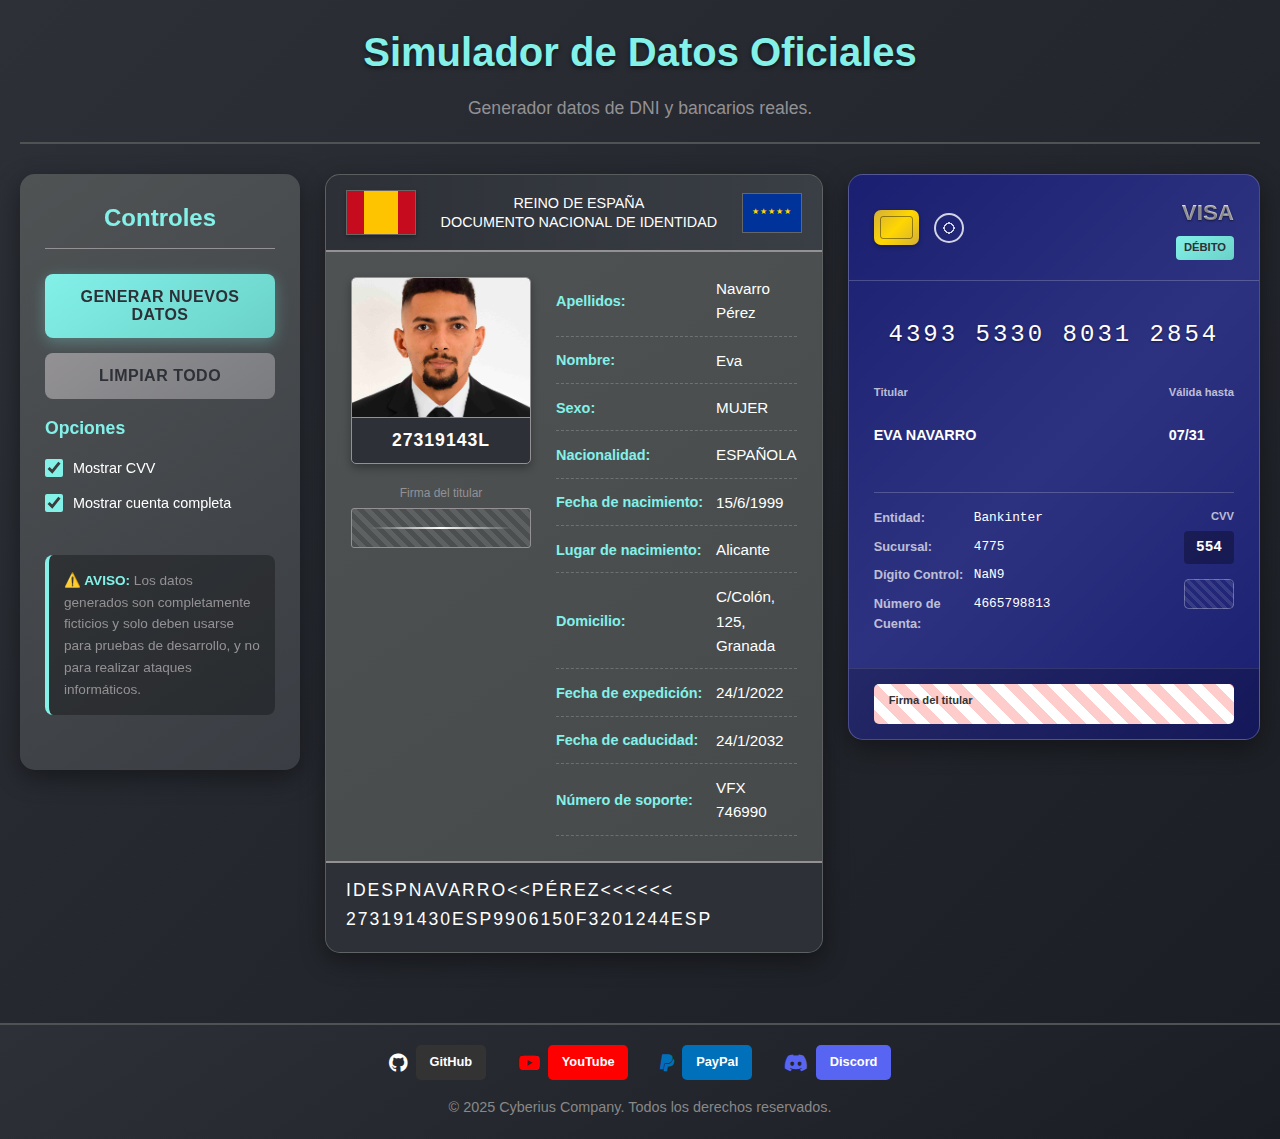
<file: main/index.html>
<!DOCTYPE html>
<html lang="es">
<head>
    <meta charset="UTF-8">
    <meta name="viewport" content="width=device-width, initial-scale=1.0">
    <link rel="stylesheet" href="https://cdnjs.cloudflare.com/ajax/libs/font-awesome/6.0.0/css/all.min.css">
    <title>Simulador de Datos DNI y Bancarios</title>
    <link rel="stylesheet" href="styles.css">
</head>
<body>
    <div class="container">
        <header>
            <h1>Simulador de Datos Oficiales</h1>
            <p>Generador datos de DNI y bancarios reales.</p>
        </header>
        
        <div class="main-content">
            <!-- Panel Izquierdo: Controles -->
            <aside class="controls-panel">
                <h2>Controles</h2>
                <div class="button-group">
                    <button id="generateBtn" class="btn generate">Generar Nuevos Datos</button>
                    <button id="clearBtn" class="btn clear">Limpiar Todo</button>
                
                <div class="options">
                    <h3>Opciones</h3>
                    <div class="option-group">
                        <label>
                            <input type="checkbox" id="showCvv" checked>
                            Mostrar CVV
                        </label>
                        <label>
                            <input type="checkbox" id="showFullAccount" checked>
                            Mostrar cuenta completa
                        </label>
                    </div>
                </div>
                
                <div class="info">
                    <p><strong>⚠️ AVISO:</strong> Los datos generados son completamente ficticios y solo deben usarse para pruebas de desarrollo, y no para realizar ataques informáticos.</p>
                </div>
            </aside>
            
            <!-- Panel Central: DNI -->
            <section class="dni-panel">
                <div class="card dni-card">
                    <div class="card-header">
                        <div class="spain-flag">
                            <div class="red"></div>
                            <div class="yellow"></div>
                            <div class="red"></div>
                        </div>
                        <h3>REINO DE ESPAÑA<br>DOCUMENTO NACIONAL DE IDENTIDAD</h3>
                        <div class="european-flag">
                            <div class="blue"></div>
                            <div class="stars">★★★★★</div>
                        </div>
                    </div>
                    
                    <div class="card-content">
                        <div class="photo-section">
                            <div class="photo-container">
                                <div class="photo-frame">
                                    <img src="imagen.jpg" alt="Foto DNI" id="dniPhoto" class="dni-photo">
                                </div>
                                <div class="photo-data">
                                    <div class="photo-number">
                                        <span id="dniNumberLarge">00000000</span>
                                    </div>
                                </div>
                            </div>
                            <div class="signature-section">
                                <div class="signature-label">Firma del titular</div>
                                <div class="signature-box">
                                    <div class="signature-line"></div>
                                </div>
                            </div>
                        </div>
                        
                        <div class="data-section">
                            <div class="data-row">
                                <span class="label">Apellidos:</span>
                                <span id="dniSurname" class="value">-</span>
                            </div>
                            <div class="data-row">
                                <span class="label">Nombre:</span>
                                <span id="dniName" class="value">-</span>
                            </div>
                            <div class="data-row">
                                <span class="label">Sexo:</span>
                                <span id="dniGender" class="value">-</span>
                            </div>
                            <div class="data-row">
                                <span class="label">Nacionalidad:</span>
                                <span id="dniNationality" class="value">-</span>
                            </div>
                            <div class="data-row">
                                <span class="label">Fecha de nacimiento:</span>
                                <span id="dniBirthdate" class="value">-</span>
                            </div>
                            <div class="data-row">
                                <span class="label">Lugar de nacimiento:</span>
                                <span id="dniBirthplace" class="value">-</span>
                            </div>
                            <div class="data-row">
                                <span class="label">Domicilio:</span>
                                <span id="dniAddress" class="value">-</span>
                            </div>
                            <div class="data-row">
                                <span class="label">Fecha de expedición:</span>
                                <span id="dniExpedition" class="value">-</span>
                            </div>
                            <div class="data-row">
                                <span class="label">Fecha de caducidad:</span>
                                <span id="dniExpiry" class="value">-</span>
                            </div>
                            <div class="data-row">
                                <span class="label">Número de soporte:</span>
                                <span id="dniSupport" class="value">-</span>
                            </div>
                        </div>
                    </div>
                    
                    <div class="card-footer">
                        <div class="mrz">
                            <div class="mrz-line">IDESP<span id="mrzSurname">XXXXXXXXXXXXXXXXXXXX</span></div>
                            <div class="mrz-line"><span id="mrzNumber">000000000</span><span id="mrzChecksum">0</span>ESP<span id="mrzBirthdate">000000</span><span id="mrzBirthChecksum">0</span><span id="mrzGender">X</span><span id="mrzExpiry">000000</span><span id="mrzExpiryChecksum">0</span>ESP</div>
                        </div>
                    </div>
                </div>
            </section>
            
            <!-- Panel Derecho: Tarjeta Bancaria -->
            <section class="bank-panel">
                <div class="card bank-card">
                    <div class="card-header">
                        <div class="bank-logo">
                            <div class="chip"></div>
                            <div class="contactless-symbol">
                                <div class="wave"></div>
                            </div>
                        </div>
                        <div class="card-brand">
                            <div class="visa-logo">VISA</div>
                            <div class="debit-badge">DÉBITO</div>
                        </div>
                    </div>
                    
                    <div class="card-content">
                        <div class="card-number-section">
                            <span id="cardNumber" class="card-number">**** **** **** ****</span>
                        </div>
                        
                        <div class="card-details">
                            <div class="card-holder">
                                <div class="label">Titular</div>
                                <div id="cardHolder" class="value">-</div>
                            </div>
                            <div class="card-expiry">
                                <div class="label">Válida hasta</div>
                                <div id="cardExpiry" class="value">MM/AA</div>
                            </div>
                        </div>
                        
                        <div class="bank-details">
                            <div class="bank-info">
                                <div class="info-row">
                                    <span class="label">Entidad:</span>
                                    <span id="bankEntity" class="value">-</span>
                                </div>
                                <div class="info-row">
                                    <span class="label">Sucursal:</span>
                                    <span id="bankBranch" class="value">-</span>
                                </div>
                                <div class="info-row">
                                    <span class="label">Dígito Control:</span>
                                    <span id="bankDc" class="value">-</span>
                                </div>
                                <div class="info-row">
                                    <span class="label">Número de Cuenta:</span>
                                    <span id="bankAccount" class="value">-</span>
                                </div>
                            </div>
                            
                            <div class="security-section">
                                <div class="cvv-section">
                                    <div class="label">CVV</div>
                                    <div id="cardCvv" class="cvv-value">***</div>
                                </div>
                                <div class="hologram"></div>
                            </div>
                        </div>
                    </div>
                    
                    <div class="card-footer">
                        <div class="signature-strip">
                            <div class="signature-placeholder">
                                <div class="signature-label">Firma del titular</div>
                                <div class="signature-line"></div>
                            </div>
                        </div>
                    </div>
                </div>
            </section>
        </div>
    </div>
    
    <script src="script.js"></script>
    <footer>
  <div class="footer-socials" style="display: flex; flex-direction: row; justify-content: center; gap: 2rem; flex-wrap: wrap; margin-bottom: 1rem;">

    <!-- GitHub -->
    <div class="social-item" style="display: flex; align-items: center; gap: 0.5rem;">
      <i class="fab fa-github" style="font-size: 1.2rem;"></i>
      <a href="https://github.com/cyberiuscompany" target="_blank" style="padding: 0.4rem 0.8rem; background-color: #333; color: white; border-radius: 5px; text-decoration: none;">
        GitHub
      </a>
    </div>

    <!-- YouTube -->
    <div class="social-item" style="display: flex; align-items: center; gap: 0.5rem;">
      <i class="fab fa-youtube" style="font-size: 1.2rem; color: red;"></i>
      <a href="https://www.youtube.com/@CyberiusCompany" target="_blank" style="padding: 0.4rem 0.8rem; background-color: red; color: white; border-radius: 5px; text-decoration: none;">
        YouTube
      </a>
    </div>

    <!-- PayPal -->
    <div class="social-item" style="display: flex; align-items: center; gap: 0.5rem;">
      <i class="fab fa-paypal" style="font-size: 1.2rem; color: #0070ba;"></i>
      <a href="https://paypal.me/CyberiusCompany" target="_blank" style="padding: 0.4rem 0.8rem; background-color: #0070ba; color: white; border-radius: 5px; text-decoration: none;">
        PayPal
      </a>
    </div>

    <!-- Discord -->
    <div class="social-item" style="display: flex; align-items: center; gap: 0.5rem;">
      <i class="fab fa-discord" style="font-size: 1.2rem; color: #5865F2;"></i>
      <a href="https://disboard.org/server/1299310806617292922"
        target="_blank"
        style="padding: 0.4rem 0.8rem; background-color: #5865F2; color: white; border-radius: 5px; text-decoration: none;">
        Discord
      </a>
    </div>
  </div>

  <div style="text-align: center; font-size: 0.9rem; color: #888;">
    &copy; 2025 Cyberius Company. Todos los derechos reservados.
  </div>
</footer>
</body>
</html>
</file>
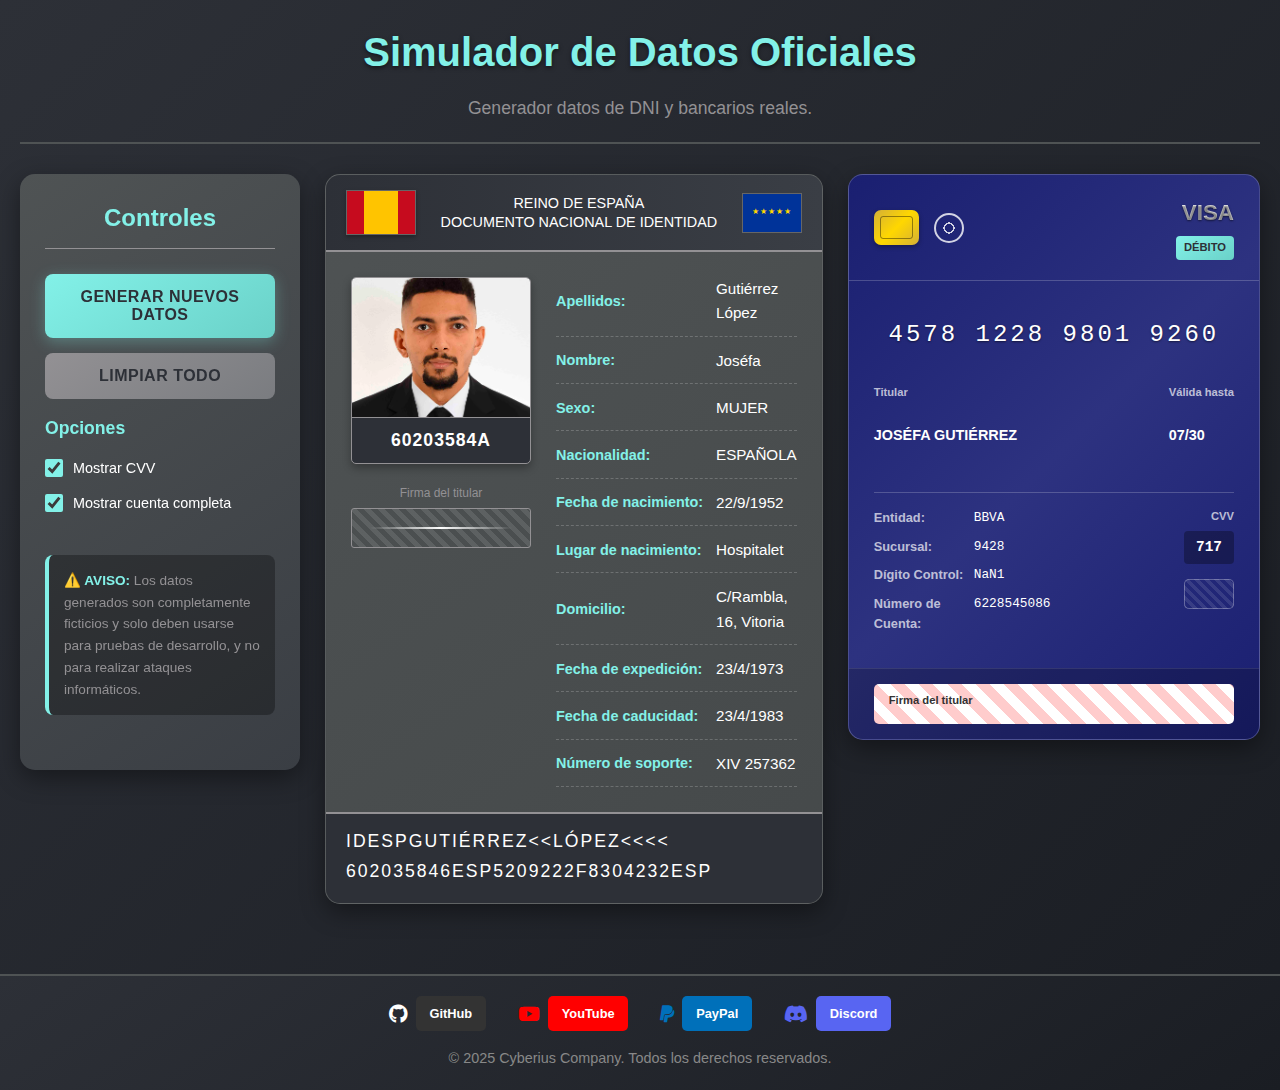
<file: index-generador.html>
<!DOCTYPE html>
<html lang="es">
<head>
    <meta charset="UTF-8">
    <meta name="viewport" content="width=device-width, initial-scale=1.0">
    <link rel="stylesheet" href="https://cdnjs.cloudflare.com/ajax/libs/font-awesome/6.0.0/css/all.min.css">
    <title>Simulador de Datos DNI y Bancarios</title>
    <link rel="stylesheet" href="styles-generador.css">
</head>
<body>
    <div class="container">
        <header>
            <h1>Simulador de Datos Oficiales</h1>
            <p>Generador datos de DNI y bancarios reales.</p>
        </header>
        
        <div class="main-content">
            <!-- Panel Izquierdo: Controles -->
            <aside class="controls-panel">
                <h2>Controles</h2>
                <div class="button-group">
                    <button id="generateBtn" class="btn generate">Generar Nuevos Datos</button>
                    <button id="clearBtn" class="btn clear">Limpiar Todo</button>
                
                <div class="options">
                    <h3>Opciones</h3>
                    <div class="option-group">
                        <label>
                            <input type="checkbox" id="showCvv" checked>
                            Mostrar CVV
                        </label>
                        <label>
                            <input type="checkbox" id="showFullAccount" checked>
                            Mostrar cuenta completa
                        </label>
                    </div>
                </div>
                
                <div class="info">
                    <p><strong>⚠️ AVISO:</strong> Los datos generados son completamente ficticios y solo deben usarse para pruebas de desarrollo, y no para realizar ataques informáticos.</p>
                </div>
            </aside>
            
            <!-- Panel Central: DNI -->
            <section class="dni-panel">
                <div class="card dni-card">
                    <div class="card-header">
                        <div class="spain-flag">
                            <div class="red"></div>
                            <div class="yellow"></div>
                            <div class="red"></div>
                        </div>
                        <h3>REINO DE ESPAÑA<br>DOCUMENTO NACIONAL DE IDENTIDAD</h3>
                        <div class="european-flag">
                            <div class="blue"></div>
                            <div class="stars">★★★★★</div>
                        </div>
                    </div>
                    
                    <div class="card-content">
                        <div class="photo-section">
                            <div class="photo-container">
                                <div class="photo-frame">
                                    <img src="imagen-generador.jpg" alt="Foto DNI" id="dniPhoto" class="dni-photo">
                                </div>
                                <div class="photo-data">
                                    <div class="photo-number">
                                        <span id="dniNumberLarge">00000000</span>
                                    </div>
                                </div>
                            </div>
                            <div class="signature-section">
                                <div class="signature-label">Firma del titular</div>
                                <div class="signature-box">
                                    <div class="signature-line"></div>
                                </div>
                            </div>
                        </div>
                        
                        <div class="data-section">
                            <div class="data-row">
                                <span class="label">Apellidos:</span>
                                <span id="dniSurname" class="value">-</span>
                            </div>
                            <div class="data-row">
                                <span class="label">Nombre:</span>
                                <span id="dniName" class="value">-</span>
                            </div>
                            <div class="data-row">
                                <span class="label">Sexo:</span>
                                <span id="dniGender" class="value">-</span>
                            </div>
                            <div class="data-row">
                                <span class="label">Nacionalidad:</span>
                                <span id="dniNationality" class="value">-</span>
                            </div>
                            <div class="data-row">
                                <span class="label">Fecha de nacimiento:</span>
                                <span id="dniBirthdate" class="value">-</span>
                            </div>
                            <div class="data-row">
                                <span class="label">Lugar de nacimiento:</span>
                                <span id="dniBirthplace" class="value">-</span>
                            </div>
                            <div class="data-row">
                                <span class="label">Domicilio:</span>
                                <span id="dniAddress" class="value">-</span>
                            </div>
                            <div class="data-row">
                                <span class="label">Fecha de expedición:</span>
                                <span id="dniExpedition" class="value">-</span>
                            </div>
                            <div class="data-row">
                                <span class="label">Fecha de caducidad:</span>
                                <span id="dniExpiry" class="value">-</span>
                            </div>
                            <div class="data-row">
                                <span class="label">Número de soporte:</span>
                                <span id="dniSupport" class="value">-</span>
                            </div>
                        </div>
                    </div>
                    
                    <div class="card-footer">
                        <div class="mrz">
                            <div class="mrz-line">IDESP<span id="mrzSurname">XXXXXXXXXXXXXXXXXXXX</span></div>
                            <div class="mrz-line"><span id="mrzNumber">000000000</span><span id="mrzChecksum">0</span>ESP<span id="mrzBirthdate">000000</span><span id="mrzBirthChecksum">0</span><span id="mrzGender">X</span><span id="mrzExpiry">000000</span><span id="mrzExpiryChecksum">0</span>ESP</div>
                        </div>
                    </div>
                </div>
            </section>
            
            <!-- Panel Derecho: Tarjeta Bancaria -->
            <section class="bank-panel">
                <div class="card bank-card">
                    <div class="card-header">
                        <div class="bank-logo">
                            <div class="chip"></div>
                            <div class="contactless-symbol">
                                <div class="wave"></div>
                            </div>
                        </div>
                        <div class="card-brand">
                            <div class="visa-logo">VISA</div>
                            <div class="debit-badge">DÉBITO</div>
                        </div>
                    </div>
                    
                    <div class="card-content">
                        <div class="card-number-section">
                            <span id="cardNumber" class="card-number">**** **** **** ****</span>
                        </div>
                        
                        <div class="card-details">
                            <div class="card-holder">
                                <div class="label">Titular</div>
                                <div id="cardHolder" class="value">-</div>
                            </div>
                            <div class="card-expiry">
                                <div class="label">Válida hasta</div>
                                <div id="cardExpiry" class="value">MM/AA</div>
                            </div>
                        </div>
                        
                        <div class="bank-details">
                            <div class="bank-info">
                                <div class="info-row">
                                    <span class="label">Entidad:</span>
                                    <span id="bankEntity" class="value">-</span>
                                </div>
                                <div class="info-row">
                                    <span class="label">Sucursal:</span>
                                    <span id="bankBranch" class="value">-</span>
                                </div>
                                <div class="info-row">
                                    <span class="label">Dígito Control:</span>
                                    <span id="bankDc" class="value">-</span>
                                </div>
                                <div class="info-row">
                                    <span class="label">Número de Cuenta:</span>
                                    <span id="bankAccount" class="value">-</span>
                                </div>
                            </div>
                            
                            <div class="security-section">
                                <div class="cvv-section">
                                    <div class="label">CVV</div>
                                    <div id="cardCvv" class="cvv-value">***</div>
                                </div>
                                <div class="hologram"></div>
                            </div>
                        </div>
                    </div>
                    
                    <div class="card-footer">
                        <div class="signature-strip">
                            <div class="signature-placeholder">
                                <div class="signature-label">Firma del titular</div>
                                <div class="signature-line"></div>
                            </div>
                        </div>
                    </div>
                </div>
            </section>
        </div>
    </div>
    
    <script src="script-generador.js"></script>
    <footer>
  <div class="footer-socials" style="display: flex; flex-direction: row; justify-content: center; gap: 2rem; flex-wrap: wrap; margin-bottom: 1rem;">

    <!-- GitHub -->
    <div class="social-item" style="display: flex; align-items: center; gap: 0.5rem;">
      <i class="fab fa-github" style="font-size: 1.2rem;"></i>
      <a href="https://github.com/cyberiuscompany" target="_blank" style="padding: 0.4rem 0.8rem; background-color: #333; color: white; border-radius: 5px; text-decoration: none;">
        GitHub
      </a>
    </div>

    <!-- YouTube -->
    <div class="social-item" style="display: flex; align-items: center; gap: 0.5rem;">
      <i class="fab fa-youtube" style="font-size: 1.2rem; color: red;"></i>
      <a href="https://www.youtube.com/@CyberiusCompany" target="_blank" style="padding: 0.4rem 0.8rem; background-color: red; color: white; border-radius: 5px; text-decoration: none;">
        YouTube
      </a>
    </div>

    <!-- PayPal -->
    <div class="social-item" style="display: flex; align-items: center; gap: 0.5rem;">
      <i class="fab fa-paypal" style="font-size: 1.2rem; color: #0070ba;"></i>
      <a href="https://paypal.me/CyberiusCompany" target="_blank" style="padding: 0.4rem 0.8rem; background-color: #0070ba; color: white; border-radius: 5px; text-decoration: none;">
        PayPal
      </a>
    </div>

    <!-- Discord -->
    <div class="social-item" style="display: flex; align-items: center; gap: 0.5rem;">
      <i class="fab fa-discord" style="font-size: 1.2rem; color: #5865F2;"></i>
      <a href="https://disboard.org/server/1299310806617292922"
        target="_blank"
        style="padding: 0.4rem 0.8rem; background-color: #5865F2; color: white; border-radius: 5px; text-decoration: none;">
        Discord
      </a>
    </div>
  </div>

  <div style="text-align: center; font-size: 0.9rem; color: #888;">
    &copy; 2025 Cyberius Company. Todos los derechos reservados.
  </div>
</footer>
</body>
</html>
</file>
<file: main/styles.css>
/* Variables de colores */
:root {
    --color-dark: #2d3037;
    --color-secondary: #939194;
    --color-tertiary: #4f5354;
    --color-blue: #83f1e8;
    --color-white: #ffffff;
    --color-red: #c60b1e;
    --color-yellow: #ffc400;
    --color-eu-blue: #003399;
    --color-gold: #d4af37;
}

/* Estilos generales */
* {
    margin: 0;
    padding: 0;
    box-sizing: border-box;
    font-family: 'Arial', 'Helvetica', sans-serif;
}

body {
    background: linear-gradient(135deg, var(--color-dark) 0%, #1a1d23 100%);
    color: var(--color-white);
    line-height: 1.6;
    min-height: 100vh;
}

.container {
    max-width: 1400px;
    margin: 0 auto;
    padding: 20px;
}

header {
    text-align: center;
    margin-bottom: 30px;
    padding-bottom: 20px;
    border-bottom: 2px solid var(--color-tertiary);
}

header h1 {
    color: var(--color-blue);
    margin-bottom: 10px;
    font-size: 2.5rem;
    text-shadow: 0 2px 4px rgba(0,0,0,0.5);
}

header p {
    color: var(--color-secondary);
    font-size: 1.1rem;
}

/* Layout de 3 paneles */
.main-content {
    display: grid;
    grid-template-columns: 280px 1fr 1fr;
    gap: 25px;
    align-items: start;
}

/* Panel de controles */
.controls-panel {
    background: linear-gradient(145deg, var(--color-tertiary) 0%, #3a3e44 100%);
    padding: 25px;
    border-radius: 15px;
    box-shadow: 0 8px 25px rgba(0, 0, 0, 0.4);
    position: sticky;
    top: 20px;
}

.controls-panel h2 {
    color: var(--color-blue);
    margin-bottom: 25px;
    text-align: center;
    font-size: 1.5rem;
    border-bottom: 1px solid var(--color-secondary);
    padding-bottom: 10px;
}

.button-group {
    display: flex;
    flex-direction: column;
    gap: 15px;
    margin-bottom: 30px;
}

.btn {
    padding: 14px 20px;
    border: none;
    border-radius: 8px;
    font-size: 1rem;
    font-weight: bold;
    cursor: pointer;
    transition: all 0.3s ease;
    text-transform: uppercase;
    letter-spacing: 0.5px;
}

.btn.generate {
    background: linear-gradient(145deg, var(--color-blue) 0%, #6ad1c8 100%);
    color: var(--color-dark);
    box-shadow: 0 4px 15px rgba(131, 241, 232, 0.3);
}

.btn.clear {
    background: linear-gradient(145deg, var(--color-secondary) 0%, #7a7c80 100%);
    color: var(--color-dark);
}

.btn:hover {
    transform: translateY(-3px);
    box-shadow: 0 6px 20px rgba(0,0,0,0.3);
}

.btn:active {
    transform: translateY(-1px);
}

.options {
    margin-bottom: 25px;
}

.options h3 {
    color: var(--color-blue);
    margin-bottom: 15px;
    font-size: 1.1rem;
}

.option-group {
    display: flex;
    flex-direction: column;
    gap: 12px;
}

.option-group label {
    display: flex;
    align-items: center;
    gap: 10px;
    color: var(--color-white);
    cursor: pointer;
    font-size: 0.9rem;
}

.option-group input[type="checkbox"] {
    width: 18px;
    height: 18px;
    accent-color: var(--color-blue);
}

.info {
    background: rgba(0, 0, 0, 0.3);
    padding: 15px;
    border-radius: 8px;
    border-left: 4px solid var(--color-blue);
    font-size: 0.85rem;
    color: var(--color-secondary);
}

.info strong {
    color: var(--color-blue);
}

/* Paneles DNI y Banco */
.dni-panel, .bank-panel {
    display: flex;
    justify-content: center;
}

/* Estilos de tarjetas */
.card {
    background: linear-gradient(145deg, var(--color-tertiary) 0%, #45494a 100%);
    border-radius: 15px;
    overflow: hidden;
    box-shadow: 0 8px 25px rgba(0, 0, 0, 0.4);
    border: 1px solid rgba(255,255,255,0.1);
    width: 100%;
    max-width: 500px;
}

.card-header {
    background: linear-gradient(90deg, var(--color-dark) 0%, #3a3e45 100%);
    padding: 20px;
    display: flex;
    justify-content: space-between;
    align-items: center;
    border-bottom: 2px solid var(--color-secondary);
}

/* Estilos específicos para el DNI */
.dni-card .card-header {
    justify-content: space-between;
    align-items: center;
    padding: 15px 20px;
}

.spain-flag {
    display: flex;
    width: 70px;
    height: 45px;
    border: 1px solid #666;
    box-shadow: 0 2px 4px rgba(0,0,0,0.3);
}

.spain-flag .red {
    flex: 1;
    background-color: var(--color-red);
}

.spain-flag .yellow {
    flex: 2;
    background-color: var(--color-yellow);
}

.european-flag {
    width: 60px;
    height: 40px;
    background-color: var(--color-eu-blue);
    position: relative;
    display: flex;
    align-items: center;
    justify-content: center;
    border: 1px solid #666;
}

.european-flag .stars {
    color: gold;
    font-size: 8px;
    letter-spacing: 1px;
}

.dni-card h3 {
    color: var(--color-white);
    font-size: 0.9rem;
    text-align: center;
    line-height: 1.3;
    font-weight: normal;
}

.card-content {
    padding: 25px;
    display: flex;
    gap: 25px;
}

.photo-section {
    flex: 0 0 180px;
    display: flex;
    flex-direction: column;
    gap: 20px;
}

.photo-container {
    background: var(--color-dark);
    border: 1px solid var(--color-secondary);
    border-radius: 5px;
    overflow: hidden;
    box-shadow: 0 4px 8px rgba(0,0,0,0.3);
}

.photo-frame {
    width: 100%;
    height: 140px;
    overflow: hidden;
    display: flex;
    align-items: center;
    justify-content: center;
    background: #1a1d23;
}

.dni-photo {
    width: 100%;
    height: 100%;
    object-fit: cover;
    border-bottom: 1px solid var(--color-secondary);
}

.photo-data {
    padding: 8px;
    text-align: center;
}

.photo-number {
    font-family: 'OCR A', 'Courier New', monospace;
    font-size: 1.1rem;
    font-weight: bold;
    color: var(--color-white);
    letter-spacing: 1px;
}

.signature-section {
    text-align: center;
}

.signature-label {
    font-size: 0.75rem;
    color: var(--color-secondary);
    margin-bottom: 5px;
}

.signature-box {
    width: 100%;
    height: 40px;
    background: repeating-linear-gradient(
        45deg,
        transparent,
        transparent 5px,
        rgba(255,255,255,0.1) 5px,
        rgba(255,255,255,0.1) 10px
    );
    border: 1px solid var(--color-secondary);
    border-radius: 3px;
    display: flex;
    align-items: center;
    justify-content: center;
}

.signature-line {
    width: 80%;
    height: 2px;
    background: linear-gradient(90deg, transparent, var(--color-white), transparent);
}

.data-section {
    flex: 1;
    display: flex;
    flex-direction: column;
    gap: 12px;
}

.data-row {
    display: flex;
    border-bottom: 1px dashed rgba(255,255,255,0.2);
    padding-bottom: 10px;
    align-items: center;
}

.label {
    flex: 0 0 160px;
    font-weight: bold;
    color: var(--color-blue);
    font-size: 0.9rem;
}

.value {
    flex: 1;
    color: var(--color-white);
    font-family: 'Arial', sans-serif;
    font-size: 0.95rem;
}

.card-footer {
    background: var(--color-dark);
    padding: 15px 20px;
    border-top: 2px solid var(--color-secondary);
}

.mrz {
    font-family: 'OCR A', 'Courier New', monospace;
    font-size: 1.1rem;
    letter-spacing: 2px;
    color: var(--color-white);
    line-height: 1.4;
}

.mrz-line {
    margin-bottom: 5px;
}

/* Estilos específicos para la tarjeta bancaria */
.bank-card {
    background: linear-gradient(135deg, #1a1f71 0%, #2d3280 50%, #1a1f71 100%);
    color: white;
    border: 1px solid rgba(255,255,255,0.2);
}

.bank-card .card-header {
    background: transparent;
    border-bottom: 1px solid rgba(255,255,255,0.2);
    padding: 20px 25px;
}

.bank-logo {
    display: flex;
    align-items: center;
    gap: 15px;
}

.chip {
    width: 45px;
    height: 35px;
    background: linear-gradient(135deg, #d4af37, #ffd700, #d4af37);
    border-radius: 7px;
    position: relative;
    box-shadow: 0 2px 5px rgba(0,0,0,0.3);
}

.chip::before {
    content: "";
    position: absolute;
    top: 6px;
    left: 6px;
    right: 6px;
    bottom: 6px;
    border: 1px solid rgba(0, 0, 0, 0.4);
    border-radius: 3px;
}

.contactless-symbol {
    width: 30px;
    height: 30px;
    border: 2px solid rgba(255,255,255,0.8);
    border-radius: 50%;
    position: relative;
    display: flex;
    align-items: center;
    justify-content: center;
}

.wave {
    width: 20px;
    height: 20px;
    background: radial-gradient(circle, transparent 30%, rgba(255,255,255,0.8) 30%, rgba(255,255,255,0.8) 40%, transparent 40%);
}

.card-brand {
    display: flex;
    flex-direction: column;
    align-items: flex-end;
    gap: 5px;
}

.visa-logo {
    font-family: 'Arial', sans-serif;
    font-weight: bold;
    font-size: 1.4rem;
    background: linear-gradient(to right, #ffffff, #e8e8e8, #ffffff);
    -webkit-background-clip: text;
    -webkit-text-fill-color: transparent;
    text-shadow: 0 1px 2px rgba(0,0,0,0.5);
}

.debit-badge {
    background: linear-gradient(145deg, var(--color-blue), #6ad1c8);
    color: var(--color-dark);
    padding: 3px 8px;
    border-radius: 4px;
    font-size: 0.7rem;
    font-weight: bold;
}

.bank-card .card-content {
    padding: 25px;
    display: flex;
    flex-direction: column;
    gap: 20px;
}

.card-number-section {
    text-align: center;
    margin: 10px 0;
}

.card-number {
    font-family: 'OCR A', 'Courier New', monospace;
    font-size: 1.5rem;
    letter-spacing: 3px;
    color: var(--color-white);
    text-shadow: 0 1px 2px rgba(0,0,0,0.5);
}

.card-details {
    display: flex;
    justify-content: space-between;
    align-items: flex-end;
    margin-bottom: 10px;
}

.card-holder, .card-expiry {
    display: flex;
    flex-direction: column;
}

.card-holder .label, .card-expiry .label {
    font-size: 0.7rem;
    color: rgba(255,255,255,0.7);
    margin-bottom: -120px;
}

.card-holder .value, .card-expiry .value {
    font-size: 0.9rem;
    font-weight: bold;
}

.bank-details {
    display: flex;
    justify-content: space-between;
    align-items: flex-start;
    margin-top: 15px;
    padding-top: 15px;
    border-top: 1px solid rgba(255,255,255,0.2);
}

.bank-info {
    flex: 1;
}

.info-row {
    display: flex;
    margin-bottom: 8px;
    font-size: 0.8rem;
}

.info-row .label {
    flex: 0 0 100px;
    color: rgba(255,255,255,0.7);
    font-size: 0.8rem;
}

.info-row .value {
    font-family: 'OCR A', 'Courier New', monospace;
    font-size: 0.8rem;
}

.security-section {
    display: flex;
    flex-direction: column;
    align-items: flex-end;
    gap: 15px;
}

.cvv-section {
    text-align: right;
}

.cvv-section .label {
    font-size: 0.7rem;
    color: rgba(255,255,255,0.7);
    margin-bottom: 5px;
}

.cvv-value {
    font-family: 'OCR A', 'Courier New', monospace;
    font-size: 0.9rem;
    font-weight: bold;
    background: rgba(0,0,0,0.3);
    padding: 5px 10px;
    border-radius: 4px;
    min-width: 50px;
    text-align: center;
}

.hologram {
    width: 50px;
    height: 30px;
    background: linear-gradient(45deg, 
        rgba(255,255,255,0.1) 25%, 
        transparent 25%, 
        transparent 50%, 
        rgba(255,255,255,0.1) 50%, 
        rgba(255,255,255,0.1) 75%, 
        transparent 75%, 
        transparent);
    background-size: 10px 10px;
    border-radius: 5px;
    border: 1px solid rgba(255,255,255,0.3);
}

.bank-card .card-footer {
    background: rgba(0,0,0,0.2);
    border-top: 1px solid rgba(255,255,255,0.1);
    padding: 15px 25px;
}

.signature-strip {
    background: repeating-linear-gradient(
        45deg,
        #ffcccc,
        #ffcccc 10px,
        #ffffff 10px,
        #ffffff 20px
    );
    height: 40px;
    border-radius: 5px;
    display: flex;
    align-items: center;
    padding: 0 15px;
}

.signature-placeholder {
    display: flex;
    align-items: center;
    gap: 10px;
}

.signature-placeholder .signature-label {
    color: #333;
    font-size: 0.7rem;
    font-weight: bold;
}

.signature-placeholder .signature-line {
    flex: 1;
    height: 2px;
    background: #333;
}

/* Responsive */
@media (max-width: 1200px) {
    .main-content {
        grid-template-columns: 280px 1fr;
        grid-template-areas: 
            "controls dni"
            "bank bank";
    }
    
    .controls-panel {
        grid-area: controls;
    }
    
    .dni-panel {
        grid-area: dni;
    }
    
    .bank-panel {
        grid-area: bank;
        justify-content: center;
    }
}

@media (max-width: 900px) {
    .main-content {
        grid-template-columns: 1fr;
        grid-template-areas: 
            "controls"
            "dni"
            "bank";
    }
    
    .controls-panel {
        position: static;
    }
}

@media (max-width: 600px) {
    .container {
        padding: 10px;
    }
    
    header h1 {
        font-size: 2rem;
    }
    
    .card-content {
        flex-direction: column;
    }
    
    .photo-section {
        flex-direction: row;
        justify-content: space-between;
        align-items: flex-start;
    }
    
    .photo-container {
        width: 140px;
    }
    
    .bank-details {
        flex-direction: column;
        gap: 15px;
    }
    
    .security-section {
        flex-direction: row;
        justify-content: space-between;
        width: 100%;
    }
    
    .card-header {
        flex-direction: column;
        gap: 15px;
        text-align: center;
    }
}

/* Footer Styles */
footer {
    margin-top: 50px;
    padding: 20px 0;
    border-top: 2px solid var(--color-tertiary);
    background: linear-gradient(145deg, var(--color-dark) 0%, #1a1d23 100%);
}

.footer-socials {
    display: flex;
    justify-content: flex-end;
    gap: 1rem;
    margin-bottom: 1rem;
    padding: 0 20px;
}

.social-item {
    display: flex;
    align-items: center;
    gap: 0.5rem;
    transition: transform 0.3s ease;
}

.social-item:hover {
    transform: translateY(-2px);
}

.social-item i {
    font-size: 1.2rem;
    transition: color 0.3s ease;
}

.social-item a {
    padding: 0.3rem 0.6rem;
    border-radius: 5px;
    text-decoration: none;
    font-size: 0.8rem;
    font-weight: bold;
    transition: all 0.3s ease;
    border: 1px solid transparent;
}

/* GitHub */
.social-item:nth-child(1) i {
    color: var(--color-white);
}

.social-item:nth-child(1) a {
    background-color: #333;
    color: var(--color-white);
}

.social-item:nth-child(1) a:hover {
    background-color: #444;
    border-color: var(--color-blue);
}

/* YouTube */
.social-item:nth-child(2) i {
    color: #ff0000;
}

.social-item:nth-child(2) a {
    background-color: #ff0000;
    color: var(--color-white);
}

.social-item:nth-child(2) a:hover {
    background-color: #cc0000;
    border-color: var(--color-blue);
}

/* PayPal */
.social-item:nth-child(3) i {
    color: #0070ba;
}

.social-item:nth-child(3) a {
    background-color: #0070ba;
    color: var(--color-white);
}

.social-item:nth-child(3) a:hover {
    background-color: #005a9e;
    border-color: var(--color-blue);
}

/* Discord */
.social-item:nth-child(4) i {
    color: #5865F2;
}

.social-item:nth-child(4) a {
    background-color: #5865F2;
    color: var(--color-white);
}

.social-item:nth-child(4) a:hover {
    background-color: #4752c4;
    border-color: var(--color-blue);
}

.footer-copyright {
    text-align: center;
    font-size: 0.9rem;
    color: var(--color-secondary);
    padding: 0 20px;
}

/* Responsive para el footer */
@media (max-width: 768px) {
    .footer-socials {
        justify-content: center;
        flex-wrap: wrap;
        gap: 0.8rem;
    }
    
    .social-item a {
        padding: 0.25rem 0.5rem;
        font-size: 0.75rem;
    }
    
    .social-item i {
        font-size: 1rem;
    }
}

@media (max-width: 480px) {
    .footer-socials {
        gap: 0.5rem;
    }
    
    .social-item {
        gap: 0.3rem;
    }
    
    .social-item a {
        padding: 0.2rem 0.4rem;
        font-size: 0.7rem;
    }
}
</file>
<file: styles-generador.css>
/* Variables de colores */
:root {
    --color-dark: #2d3037;
    --color-secondary: #939194;
    --color-tertiary: #4f5354;
    --color-blue: #83f1e8;
    --color-white: #ffffff;
    --color-red: #c60b1e;
    --color-yellow: #ffc400;
    --color-eu-blue: #003399;
    --color-gold: #d4af37;
}

/* Estilos generales */
* {
    margin: 0;
    padding: 0;
    box-sizing: border-box;
    font-family: 'Arial', 'Helvetica', sans-serif;
}

body {
    background: linear-gradient(135deg, var(--color-dark) 0%, #1a1d23 100%);
    color: var(--color-white);
    line-height: 1.6;
    min-height: 100vh;
}

.container {
    max-width: 1400px;
    margin: 0 auto;
    padding: 20px;
}

header {
    text-align: center;
    margin-bottom: 30px;
    padding-bottom: 20px;
    border-bottom: 2px solid var(--color-tertiary);
}

header h1 {
    color: var(--color-blue);
    margin-bottom: 10px;
    font-size: 2.5rem;
    text-shadow: 0 2px 4px rgba(0,0,0,0.5);
}

header p {
    color: var(--color-secondary);
    font-size: 1.1rem;
}

/* Layout de 3 paneles */
.main-content {
    display: grid;
    grid-template-columns: 280px 1fr 1fr;
    gap: 25px;
    align-items: start;
}

/* Panel de controles */
.controls-panel {
    background: linear-gradient(145deg, var(--color-tertiary) 0%, #3a3e44 100%);
    padding: 25px;
    border-radius: 15px;
    box-shadow: 0 8px 25px rgba(0, 0, 0, 0.4);
    position: sticky;
    top: 20px;
}

.controls-panel h2 {
    color: var(--color-blue);
    margin-bottom: 25px;
    text-align: center;
    font-size: 1.5rem;
    border-bottom: 1px solid var(--color-secondary);
    padding-bottom: 10px;
}

.button-group {
    display: flex;
    flex-direction: column;
    gap: 15px;
    margin-bottom: 30px;
}

.btn {
    padding: 14px 20px;
    border: none;
    border-radius: 8px;
    font-size: 1rem;
    font-weight: bold;
    cursor: pointer;
    transition: all 0.3s ease;
    text-transform: uppercase;
    letter-spacing: 0.5px;
}

.btn.generate {
    background: linear-gradient(145deg, var(--color-blue) 0%, #6ad1c8 100%);
    color: var(--color-dark);
    box-shadow: 0 4px 15px rgba(131, 241, 232, 0.3);
}

.btn.clear {
    background: linear-gradient(145deg, var(--color-secondary) 0%, #7a7c80 100%);
    color: var(--color-dark);
}

.btn:hover {
    transform: translateY(-3px);
    box-shadow: 0 6px 20px rgba(0,0,0,0.3);
}

.btn:active {
    transform: translateY(-1px);
}

.options {
    margin-bottom: 25px;
}

.options h3 {
    color: var(--color-blue);
    margin-bottom: 15px;
    font-size: 1.1rem;
}

.option-group {
    display: flex;
    flex-direction: column;
    gap: 12px;
}

.option-group label {
    display: flex;
    align-items: center;
    gap: 10px;
    color: var(--color-white);
    cursor: pointer;
    font-size: 0.9rem;
}

.option-group input[type="checkbox"] {
    width: 18px;
    height: 18px;
    accent-color: var(--color-blue);
}

.info {
    background: rgba(0, 0, 0, 0.3);
    padding: 15px;
    border-radius: 8px;
    border-left: 4px solid var(--color-blue);
    font-size: 0.85rem;
    color: var(--color-secondary);
}

.info strong {
    color: var(--color-blue);
}

/* Paneles DNI y Banco */
.dni-panel, .bank-panel {
    display: flex;
    justify-content: center;
}

/* Estilos de tarjetas */
.card {
    background: linear-gradient(145deg, var(--color-tertiary) 0%, #45494a 100%);
    border-radius: 15px;
    overflow: hidden;
    box-shadow: 0 8px 25px rgba(0, 0, 0, 0.4);
    border: 1px solid rgba(255,255,255,0.1);
    width: 100%;
    max-width: 500px;
}

.card-header {
    background: linear-gradient(90deg, var(--color-dark) 0%, #3a3e45 100%);
    padding: 20px;
    display: flex;
    justify-content: space-between;
    align-items: center;
    border-bottom: 2px solid var(--color-secondary);
}

/* Estilos específicos para el DNI */
.dni-card .card-header {
    justify-content: space-between;
    align-items: center;
    padding: 15px 20px;
}

.spain-flag {
    display: flex;
    width: 70px;
    height: 45px;
    border: 1px solid #666;
    box-shadow: 0 2px 4px rgba(0,0,0,0.3);
}

.spain-flag .red {
    flex: 1;
    background-color: var(--color-red);
}

.spain-flag .yellow {
    flex: 2;
    background-color: var(--color-yellow);
}

.european-flag {
    width: 60px;
    height: 40px;
    background-color: var(--color-eu-blue);
    position: relative;
    display: flex;
    align-items: center;
    justify-content: center;
    border: 1px solid #666;
}

.european-flag .stars {
    color: gold;
    font-size: 8px;
    letter-spacing: 1px;
}

.dni-card h3 {
    color: var(--color-white);
    font-size: 0.9rem;
    text-align: center;
    line-height: 1.3;
    font-weight: normal;
}

.card-content {
    padding: 25px;
    display: flex;
    gap: 25px;
}

.photo-section {
    flex: 0 0 180px;
    display: flex;
    flex-direction: column;
    gap: 20px;
}

.photo-container {
    background: var(--color-dark);
    border: 1px solid var(--color-secondary);
    border-radius: 5px;
    overflow: hidden;
    box-shadow: 0 4px 8px rgba(0,0,0,0.3);
}

.photo-frame {
    width: 100%;
    height: 140px;
    overflow: hidden;
    display: flex;
    align-items: center;
    justify-content: center;
    background: #1a1d23;
}

.dni-photo {
    width: 100%;
    height: 100%;
    object-fit: cover;
    border-bottom: 1px solid var(--color-secondary);
}

.photo-data {
    padding: 8px;
    text-align: center;
}

.photo-number {
    font-family: 'OCR A', 'Courier New', monospace;
    font-size: 1.1rem;
    font-weight: bold;
    color: var(--color-white);
    letter-spacing: 1px;
}

.signature-section {
    text-align: center;
}

.signature-label {
    font-size: 0.75rem;
    color: var(--color-secondary);
    margin-bottom: 5px;
}

.signature-box {
    width: 100%;
    height: 40px;
    background: repeating-linear-gradient(
        45deg,
        transparent,
        transparent 5px,
        rgba(255,255,255,0.1) 5px,
        rgba(255,255,255,0.1) 10px
    );
    border: 1px solid var(--color-secondary);
    border-radius: 3px;
    display: flex;
    align-items: center;
    justify-content: center;
}

.signature-line {
    width: 80%;
    height: 2px;
    background: linear-gradient(90deg, transparent, var(--color-white), transparent);
}

.data-section {
    flex: 1;
    display: flex;
    flex-direction: column;
    gap: 12px;
}

.data-row {
    display: flex;
    border-bottom: 1px dashed rgba(255,255,255,0.2);
    padding-bottom: 10px;
    align-items: center;
}

.label {
    flex: 0 0 160px;
    font-weight: bold;
    color: var(--color-blue);
    font-size: 0.9rem;
}

.value {
    flex: 1;
    color: var(--color-white);
    font-family: 'Arial', sans-serif;
    font-size: 0.95rem;
}

.card-footer {
    background: var(--color-dark);
    padding: 15px 20px;
    border-top: 2px solid var(--color-secondary);
}

.mrz {
    font-family: 'OCR A', 'Courier New', monospace;
    font-size: 1.1rem;
    letter-spacing: 2px;
    color: var(--color-white);
    line-height: 1.4;
}

.mrz-line {
    margin-bottom: 5px;
}

/* Estilos específicos para la tarjeta bancaria */
.bank-card {
    background: linear-gradient(135deg, #1a1f71 0%, #2d3280 50%, #1a1f71 100%);
    color: white;
    border: 1px solid rgba(255,255,255,0.2);
}

.bank-card .card-header {
    background: transparent;
    border-bottom: 1px solid rgba(255,255,255,0.2);
    padding: 20px 25px;
}

.bank-logo {
    display: flex;
    align-items: center;
    gap: 15px;
}

.chip {
    width: 45px;
    height: 35px;
    background: linear-gradient(135deg, #d4af37, #ffd700, #d4af37);
    border-radius: 7px;
    position: relative;
    box-shadow: 0 2px 5px rgba(0,0,0,0.3);
}

.chip::before {
    content: "";
    position: absolute;
    top: 6px;
    left: 6px;
    right: 6px;
    bottom: 6px;
    border: 1px solid rgba(0, 0, 0, 0.4);
    border-radius: 3px;
}

.contactless-symbol {
    width: 30px;
    height: 30px;
    border: 2px solid rgba(255,255,255,0.8);
    border-radius: 50%;
    position: relative;
    display: flex;
    align-items: center;
    justify-content: center;
}

.wave {
    width: 20px;
    height: 20px;
    background: radial-gradient(circle, transparent 30%, rgba(255,255,255,0.8) 30%, rgba(255,255,255,0.8) 40%, transparent 40%);
}

.card-brand {
    display: flex;
    flex-direction: column;
    align-items: flex-end;
    gap: 5px;
}

.visa-logo {
    font-family: 'Arial', sans-serif;
    font-weight: bold;
    font-size: 1.4rem;
    background: linear-gradient(to right, #ffffff, #e8e8e8, #ffffff);
    -webkit-background-clip: text;
    -webkit-text-fill-color: transparent;
    text-shadow: 0 1px 2px rgba(0,0,0,0.5);
}

.debit-badge {
    background: linear-gradient(145deg, var(--color-blue), #6ad1c8);
    color: var(--color-dark);
    padding: 3px 8px;
    border-radius: 4px;
    font-size: 0.7rem;
    font-weight: bold;
}

.bank-card .card-content {
    padding: 25px;
    display: flex;
    flex-direction: column;
    gap: 20px;
}

.card-number-section {
    text-align: center;
    margin: 10px 0;
}

.card-number {
    font-family: 'OCR A', 'Courier New', monospace;
    font-size: 1.5rem;
    letter-spacing: 3px;
    color: var(--color-white);
    text-shadow: 0 1px 2px rgba(0,0,0,0.5);
}

.card-details {
    display: flex;
    justify-content: space-between;
    align-items: flex-end;
    margin-bottom: 10px;
}

.card-holder, .card-expiry {
    display: flex;
    flex-direction: column;
}

.card-holder .label, .card-expiry .label {
    font-size: 0.7rem;
    color: rgba(255,255,255,0.7);
    margin-bottom: -120px;
}

.card-holder .value, .card-expiry .value {
    font-size: 0.9rem;
    font-weight: bold;
}

.bank-details {
    display: flex;
    justify-content: space-between;
    align-items: flex-start;
    margin-top: 15px;
    padding-top: 15px;
    border-top: 1px solid rgba(255,255,255,0.2);
}

.bank-info {
    flex: 1;
}

.info-row {
    display: flex;
    margin-bottom: 8px;
    font-size: 0.8rem;
}

.info-row .label {
    flex: 0 0 100px;
    color: rgba(255,255,255,0.7);
    font-size: 0.8rem;
}

.info-row .value {
    font-family: 'OCR A', 'Courier New', monospace;
    font-size: 0.8rem;
}

.security-section {
    display: flex;
    flex-direction: column;
    align-items: flex-end;
    gap: 15px;
}

.cvv-section {
    text-align: right;
}

.cvv-section .label {
    font-size: 0.7rem;
    color: rgba(255,255,255,0.7);
    margin-bottom: 5px;
}

.cvv-value {
    font-family: 'OCR A', 'Courier New', monospace;
    font-size: 0.9rem;
    font-weight: bold;
    background: rgba(0,0,0,0.3);
    padding: 5px 10px;
    border-radius: 4px;
    min-width: 50px;
    text-align: center;
}

.hologram {
    width: 50px;
    height: 30px;
    background: linear-gradient(45deg, 
        rgba(255,255,255,0.1) 25%, 
        transparent 25%, 
        transparent 50%, 
        rgba(255,255,255,0.1) 50%, 
        rgba(255,255,255,0.1) 75%, 
        transparent 75%, 
        transparent);
    background-size: 10px 10px;
    border-radius: 5px;
    border: 1px solid rgba(255,255,255,0.3);
}

.bank-card .card-footer {
    background: rgba(0,0,0,0.2);
    border-top: 1px solid rgba(255,255,255,0.1);
    padding: 15px 25px;
}

.signature-strip {
    background: repeating-linear-gradient(
        45deg,
        #ffcccc,
        #ffcccc 10px,
        #ffffff 10px,
        #ffffff 20px
    );
    height: 40px;
    border-radius: 5px;
    display: flex;
    align-items: center;
    padding: 0 15px;
}

.signature-placeholder {
    display: flex;
    align-items: center;
    gap: 10px;
}

.signature-placeholder .signature-label {
    color: #333;
    font-size: 0.7rem;
    font-weight: bold;
}

.signature-placeholder .signature-line {
    flex: 1;
    height: 2px;
    background: #333;
}

/* Responsive */
@media (max-width: 1200px) {
    .main-content {
        grid-template-columns: 280px 1fr;
        grid-template-areas: 
            "controls dni"
            "bank bank";
    }
    
    .controls-panel {
        grid-area: controls;
    }
    
    .dni-panel {
        grid-area: dni;
    }
    
    .bank-panel {
        grid-area: bank;
        justify-content: center;
    }
}

@media (max-width: 900px) {
    .main-content {
        grid-template-columns: 1fr;
        grid-template-areas: 
            "controls"
            "dni"
            "bank";
    }
    
    .controls-panel {
        position: static;
    }
}

@media (max-width: 600px) {
    .container {
        padding: 10px;
    }
    
    header h1 {
        font-size: 2rem;
    }
    
    .card-content {
        flex-direction: column;
    }
    
    .photo-section {
        flex-direction: row;
        justify-content: space-between;
        align-items: flex-start;
    }
    
    .photo-container {
        width: 140px;
    }
    
    .bank-details {
        flex-direction: column;
        gap: 15px;
    }
    
    .security-section {
        flex-direction: row;
        justify-content: space-between;
        width: 100%;
    }
    
    .card-header {
        flex-direction: column;
        gap: 15px;
        text-align: center;
    }
}

/* Footer Styles */
footer {
    margin-top: 50px;
    padding: 20px 0;
    border-top: 2px solid var(--color-tertiary);
    background: linear-gradient(145deg, var(--color-dark) 0%, #1a1d23 100%);
}

.footer-socials {
    display: flex;
    justify-content: flex-end;
    gap: 1rem;
    margin-bottom: 1rem;
    padding: 0 20px;
}

.social-item {
    display: flex;
    align-items: center;
    gap: 0.5rem;
    transition: transform 0.3s ease;
}

.social-item:hover {
    transform: translateY(-2px);
}

.social-item i {
    font-size: 1.2rem;
    transition: color 0.3s ease;
}

.social-item a {
    padding: 0.3rem 0.6rem;
    border-radius: 5px;
    text-decoration: none;
    font-size: 0.8rem;
    font-weight: bold;
    transition: all 0.3s ease;
    border: 1px solid transparent;
}

/* GitHub */
.social-item:nth-child(1) i {
    color: var(--color-white);
}

.social-item:nth-child(1) a {
    background-color: #333;
    color: var(--color-white);
}

.social-item:nth-child(1) a:hover {
    background-color: #444;
    border-color: var(--color-blue);
}

/* YouTube */
.social-item:nth-child(2) i {
    color: #ff0000;
}

.social-item:nth-child(2) a {
    background-color: #ff0000;
    color: var(--color-white);
}

.social-item:nth-child(2) a:hover {
    background-color: #cc0000;
    border-color: var(--color-blue);
}

/* PayPal */
.social-item:nth-child(3) i {
    color: #0070ba;
}

.social-item:nth-child(3) a {
    background-color: #0070ba;
    color: var(--color-white);
}

.social-item:nth-child(3) a:hover {
    background-color: #005a9e;
    border-color: var(--color-blue);
}

/* Discord */
.social-item:nth-child(4) i {
    color: #5865F2;
}

.social-item:nth-child(4) a {
    background-color: #5865F2;
    color: var(--color-white);
}

.social-item:nth-child(4) a:hover {
    background-color: #4752c4;
    border-color: var(--color-blue);
}

.footer-copyright {
    text-align: center;
    font-size: 0.9rem;
    color: var(--color-secondary);
    padding: 0 20px;
}

/* Responsive para el footer */
@media (max-width: 768px) {
    .footer-socials {
        justify-content: center;
        flex-wrap: wrap;
        gap: 0.8rem;
    }
    
    .social-item a {
        padding: 0.25rem 0.5rem;
        font-size: 0.75rem;
    }
    
    .social-item i {
        font-size: 1rem;
    }
}

@media (max-width: 480px) {
    .footer-socials {
        gap: 0.5rem;
    }
    
    .social-item {
        gap: 0.3rem;
    }
    
    .social-item a {
        padding: 0.2rem 0.4rem;
        font-size: 0.7rem;
    }
}
</file>
